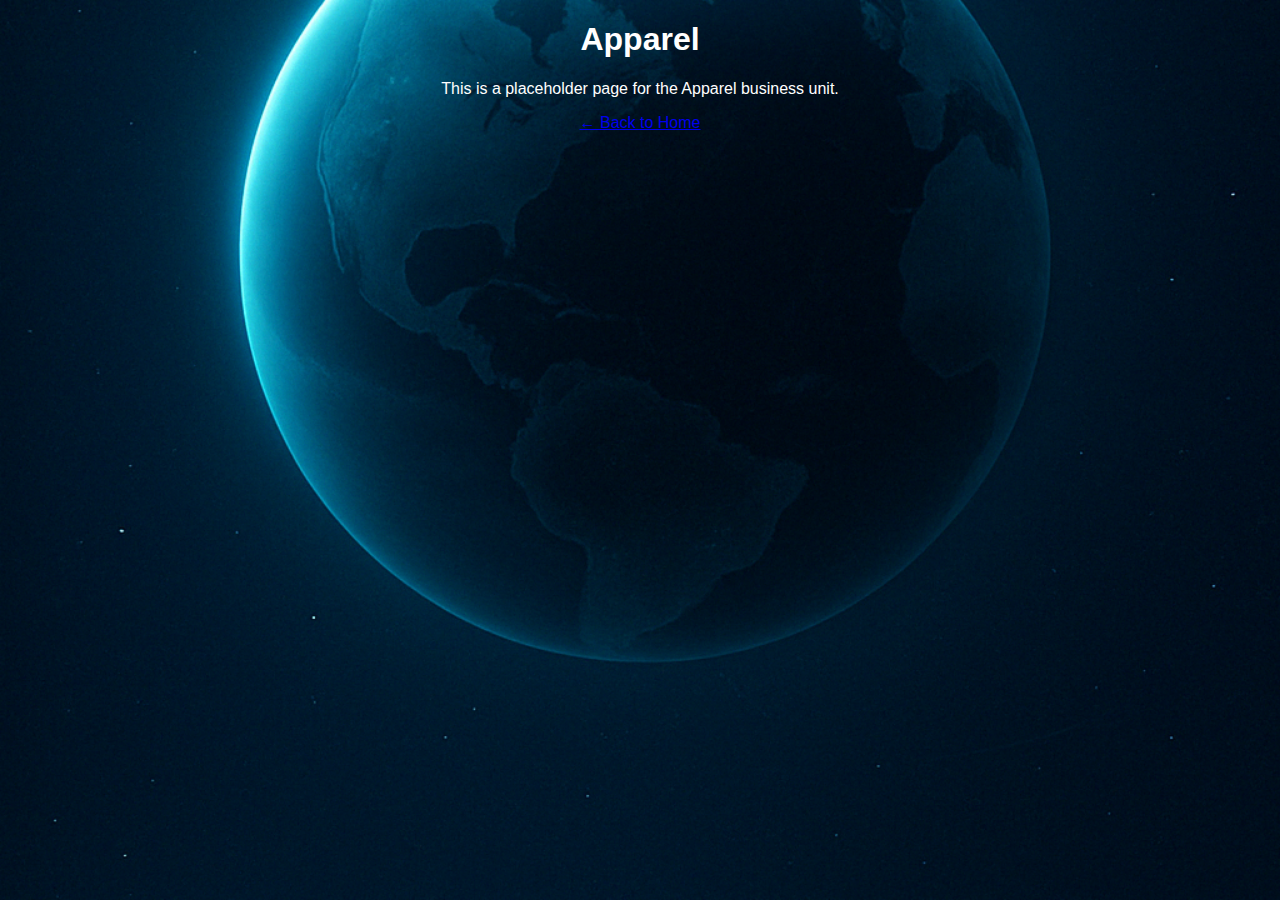
<file: apparel.html>
<!DOCTYPE html>
<html lang="en">
<head>
  <meta charset="UTF-8" />
  <meta name="viewport" content="width=device-width, initial-scale=1.0"/>
  <title>Apparel | Yvision</title>
  <link rel="stylesheet" href="style.css" />
</head>
<body>
  <div class="content">
    <h1>Apparel</h1>
    <p>This is a placeholder page for the Apparel business unit.</p>
    <a href="index.html" class="back">← Back to Home</a>
  </div>
</body>
</html>
</file>
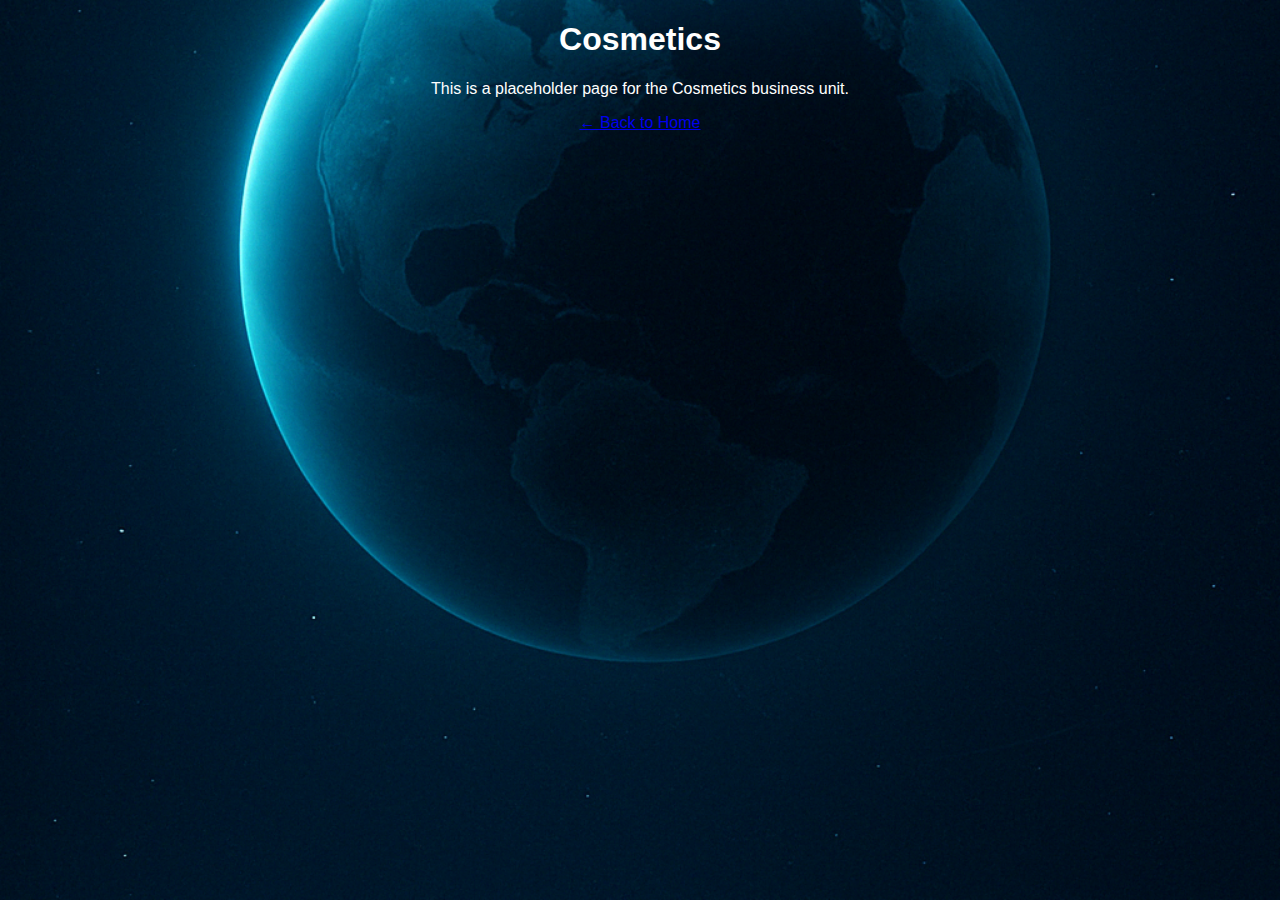
<file: cosmetics.html>
<!DOCTYPE html>
<html lang="en">
<head>
  <meta charset="UTF-8" />
  <meta name="viewport" content="width=device-width, initial-scale=1.0"/>
  <title>Cosmetics | Yvision</title>
  <link rel="stylesheet" href="style.css" />
</head>
<body>
  <div class="content">
    <h1>Cosmetics</h1>
    <p>This is a placeholder page for the Cosmetics business unit.</p>
    <a href="index.html" class="back">← Back to Home</a>
  </div>
</body>
</html>
</file>
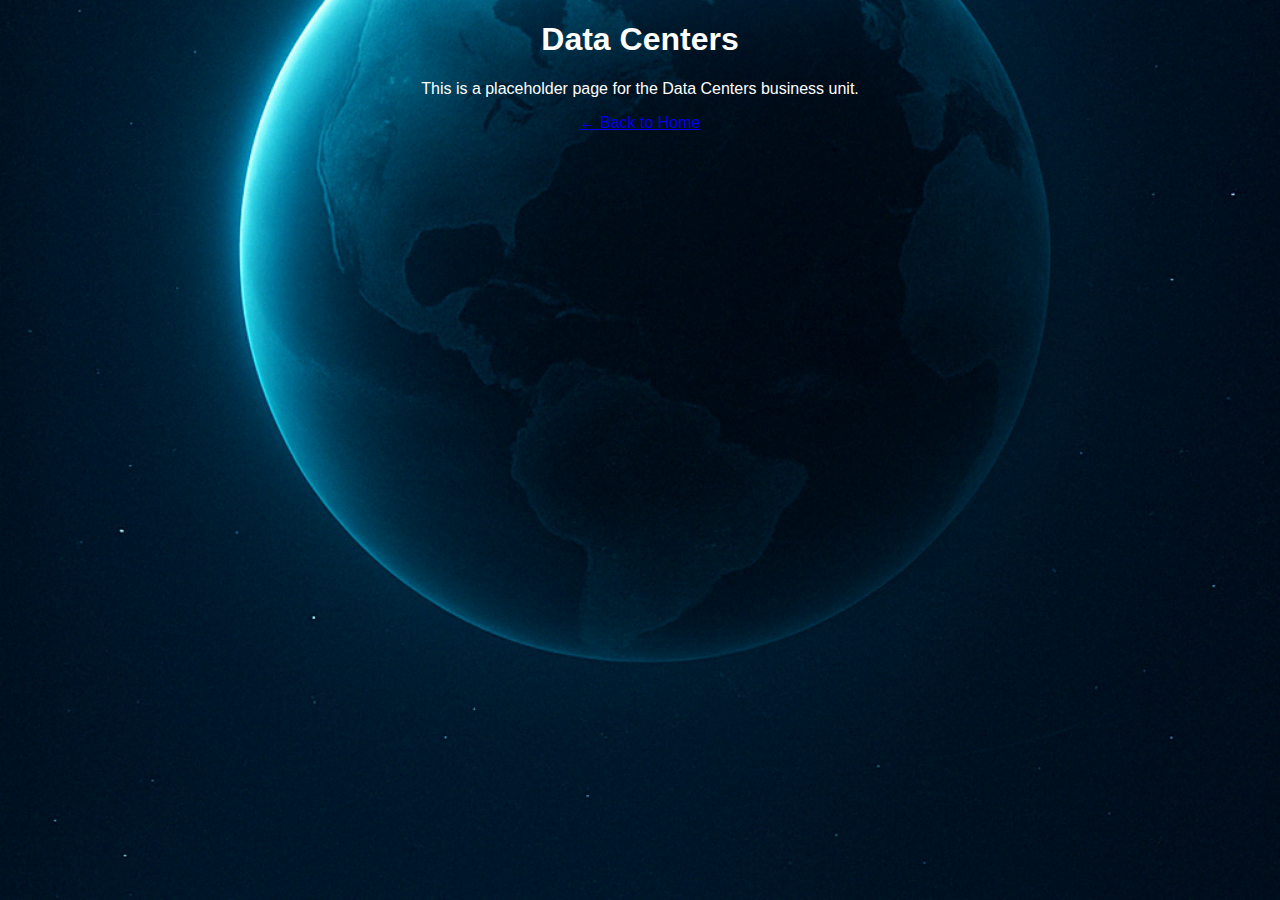
<file: data-centers.html>
<!DOCTYPE html>
<html lang="en">
<head>
  <meta charset="UTF-8" />
  <meta name="viewport" content="width=device-width, initial-scale=1.0"/>
  <title>Data Centers | Yvision</title>
  <link rel="stylesheet" href="style.css" />
</head>
<body>
  <div class="content">
    <h1>Data Centers</h1>
    <p>This is a placeholder page for the Data Centers business unit.</p>
    <a href="index.html" class="back">← Back to Home</a>
  </div>
</body>
</html>
</file>
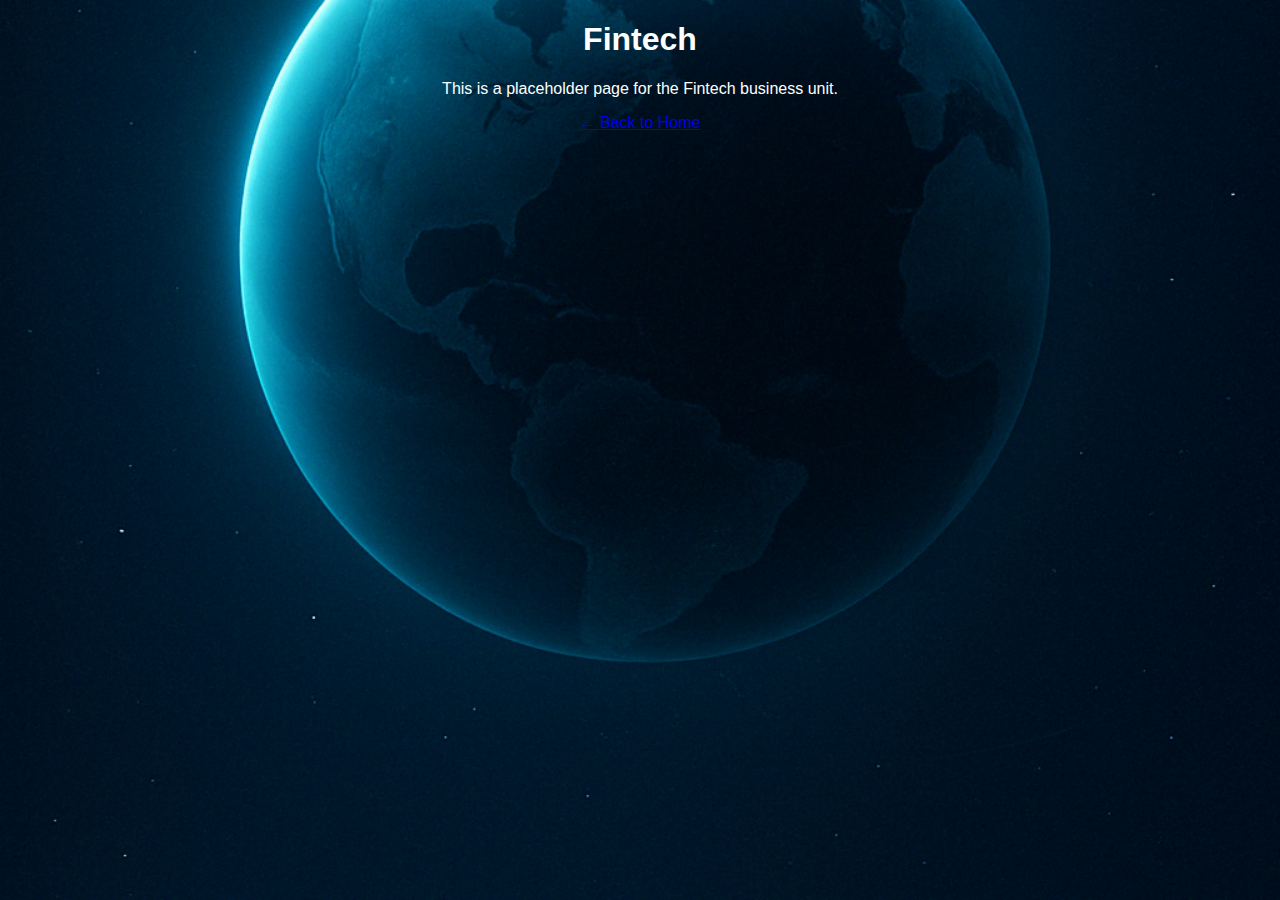
<file: fintech.html>
<!DOCTYPE html>
<html lang="en">
<head>
  <meta charset="UTF-8" />
  <meta name="viewport" content="width=device-width, initial-scale=1.0"/>
  <title>Fintech | Yvision</title>
  <link rel="stylesheet" href="style.css" />
</head>
<body>
  <div class="content">
    <h1>Fintech</h1>
    <p>This is a placeholder page for the Fintech business unit.</p>
    <a href="index.html" class="back">← Back to Home</a>
  </div>
</body>
</html>
</file>
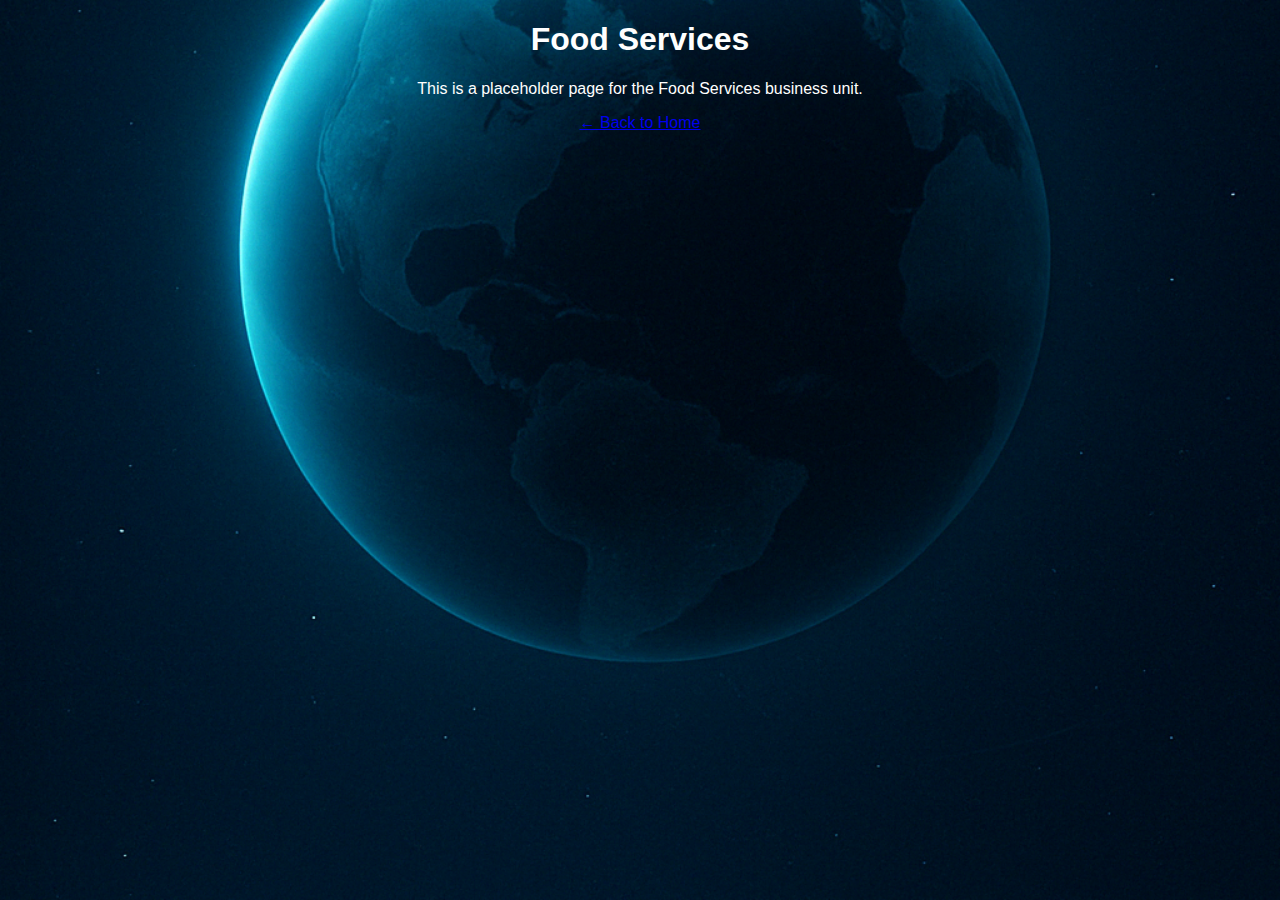
<file: food-services.html>
<!DOCTYPE html>
<html lang="en">
<head>
  <meta charset="UTF-8" />
  <meta name="viewport" content="width=device-width, initial-scale=1.0"/>
  <title>Food Services | Yvision</title>
  <link rel="stylesheet" href="style.css" />
</head>
<body>
  <div class="content">
    <h1>Food Services</h1>
    <p>This is a placeholder page for the Food Services business unit.</p>
    <a href="index.html" class="back">← Back to Home</a>
  </div>
</body>
</html>
</file>
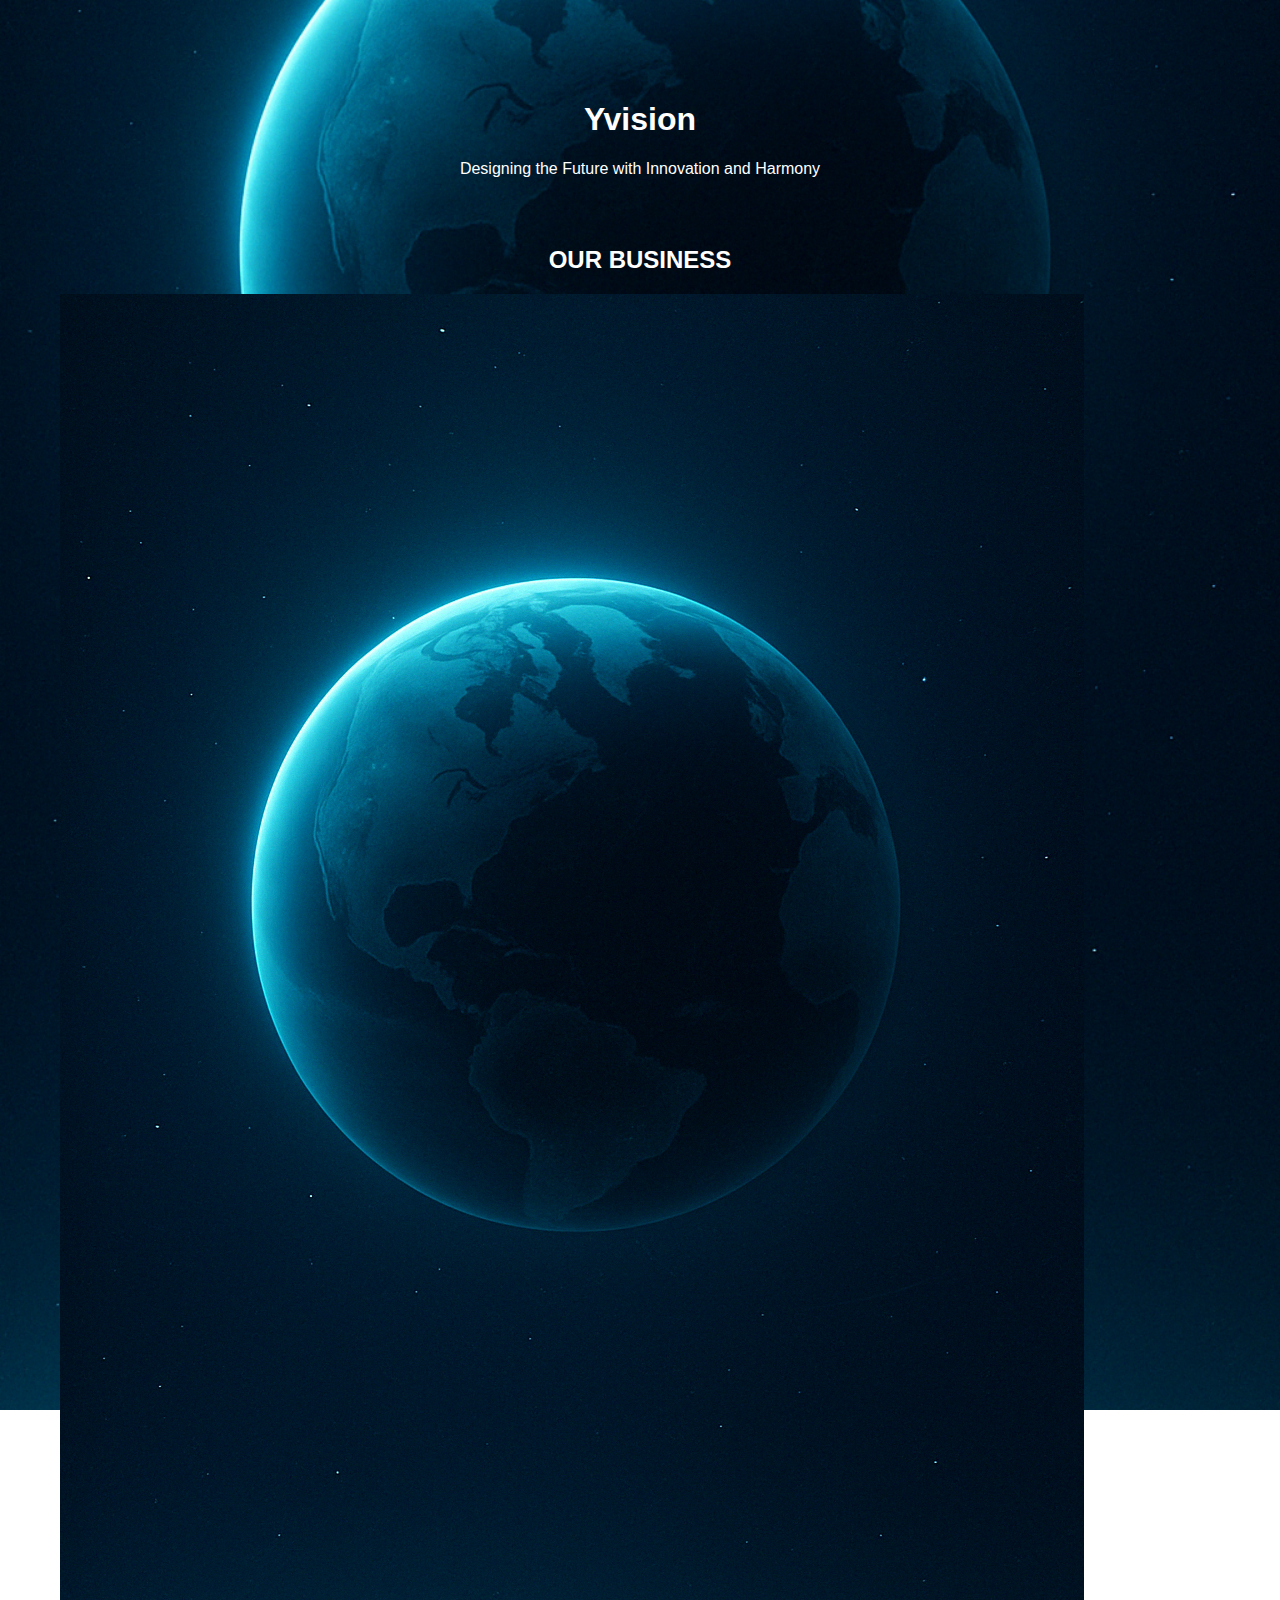
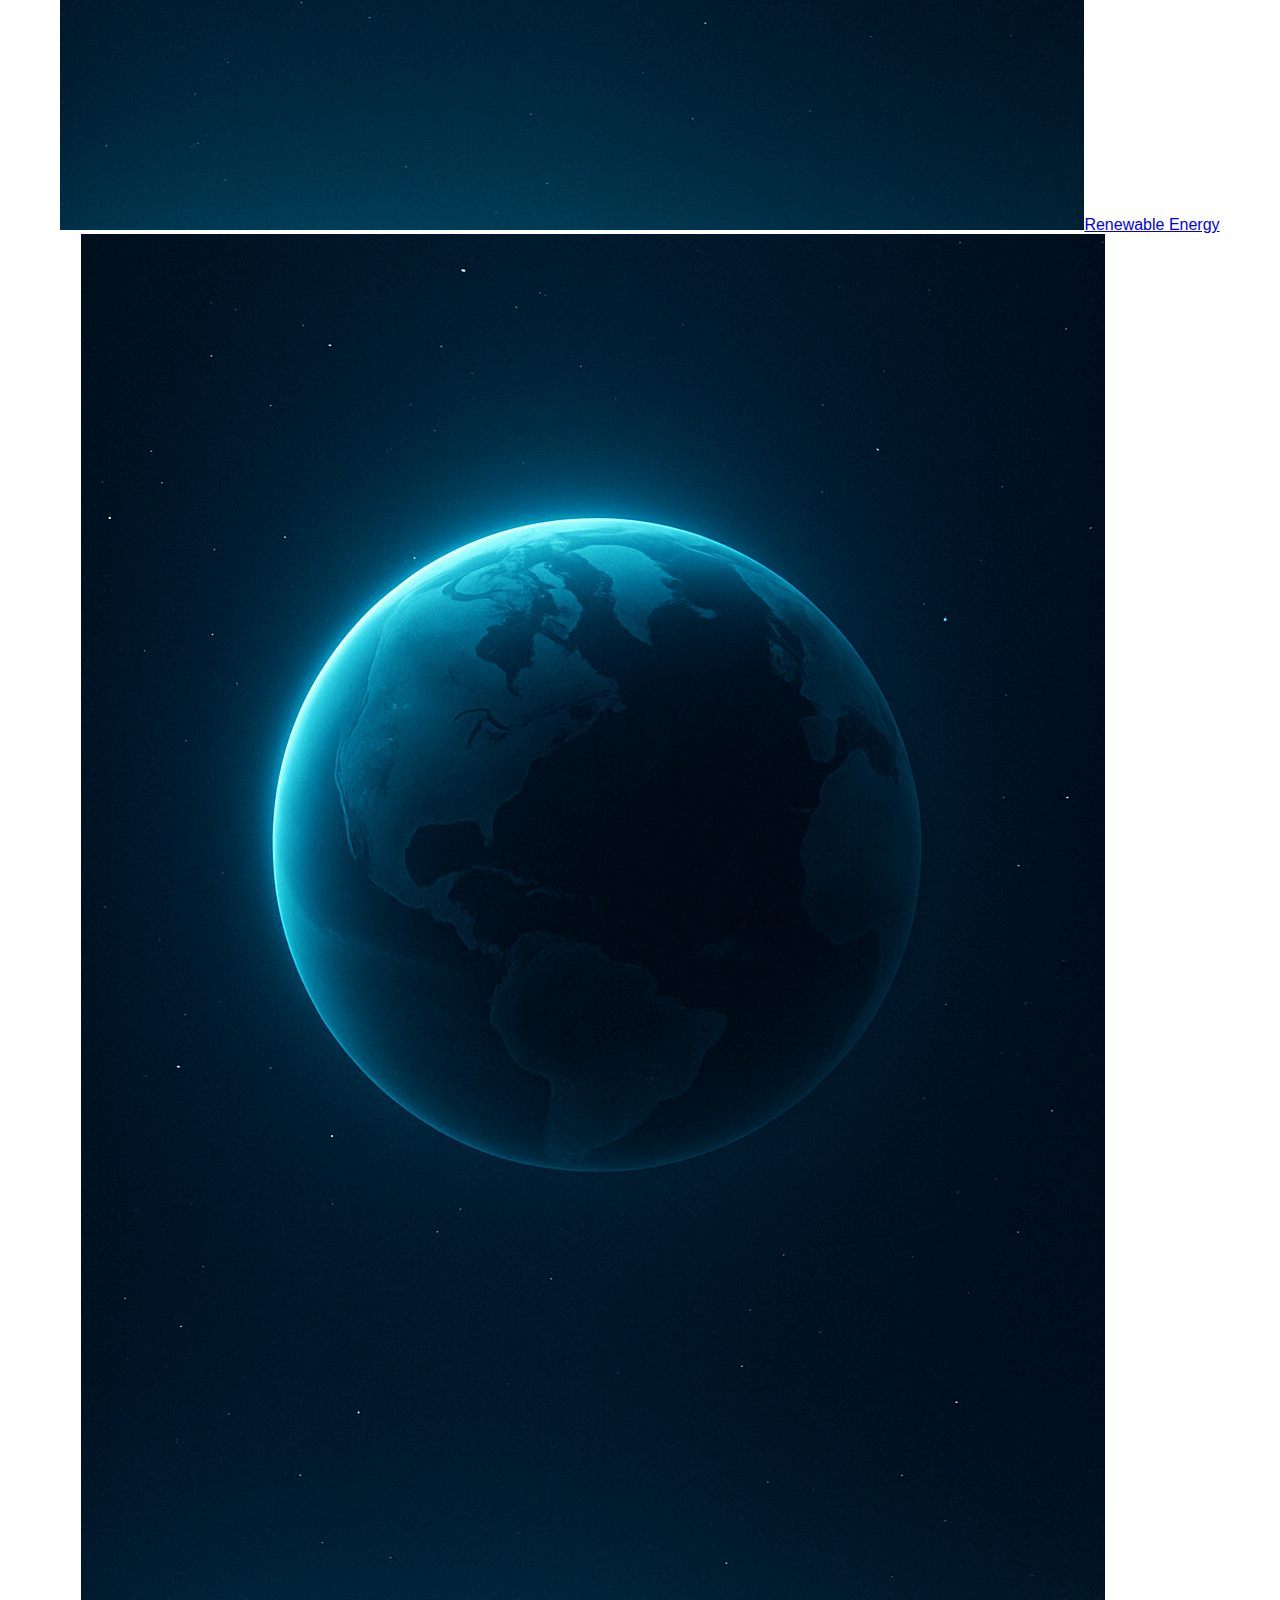
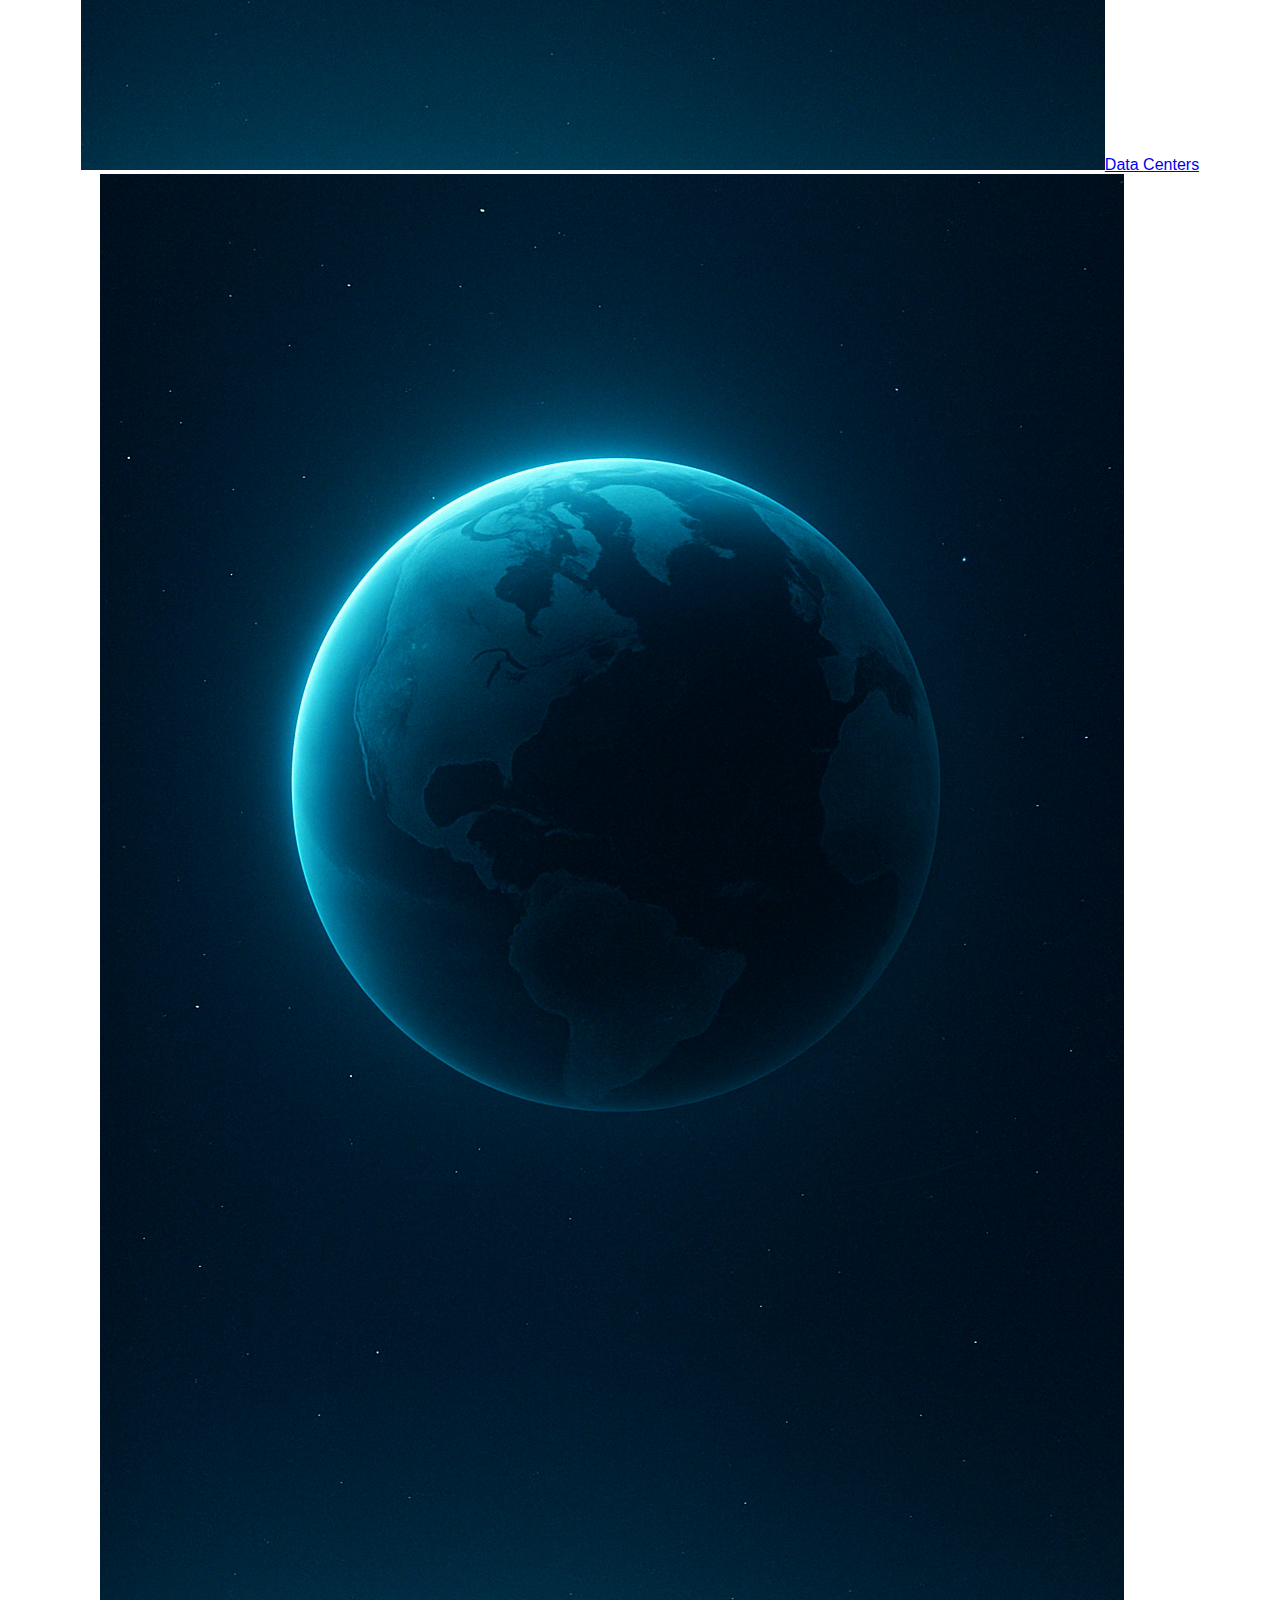
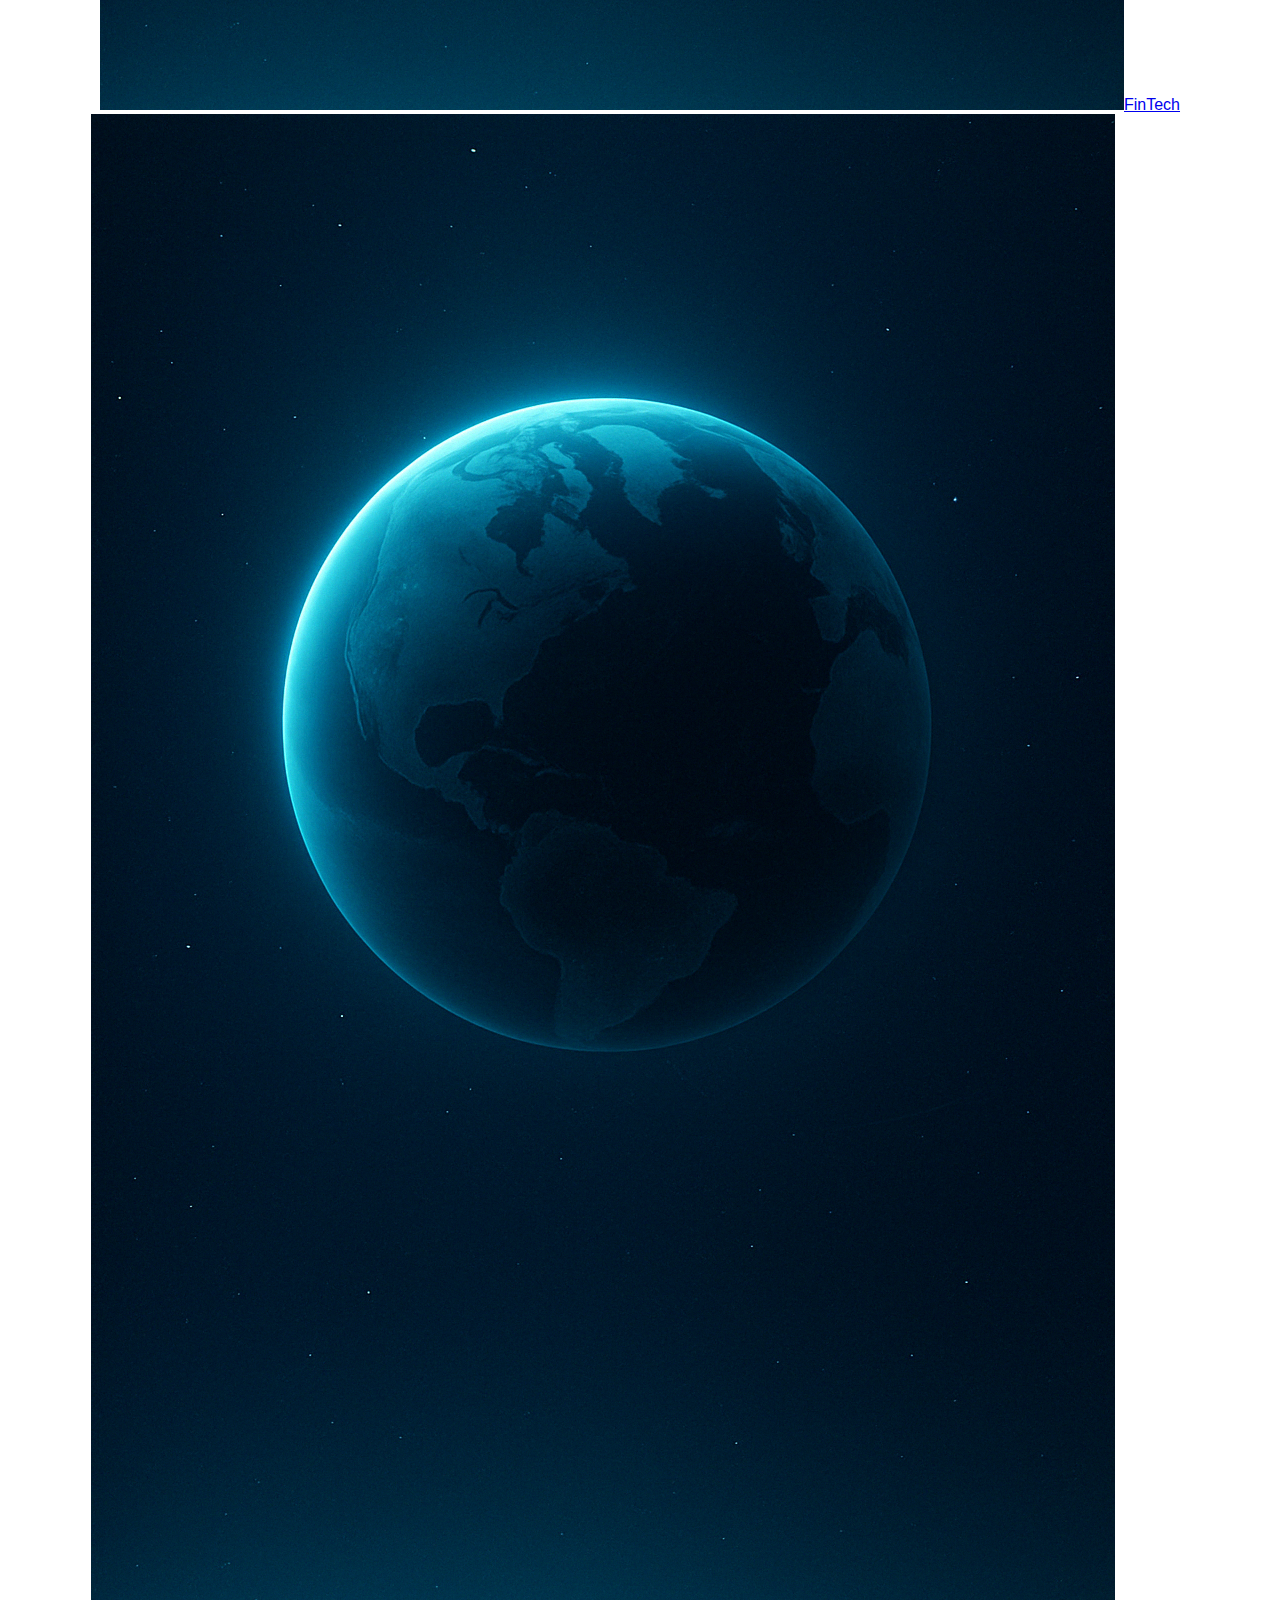
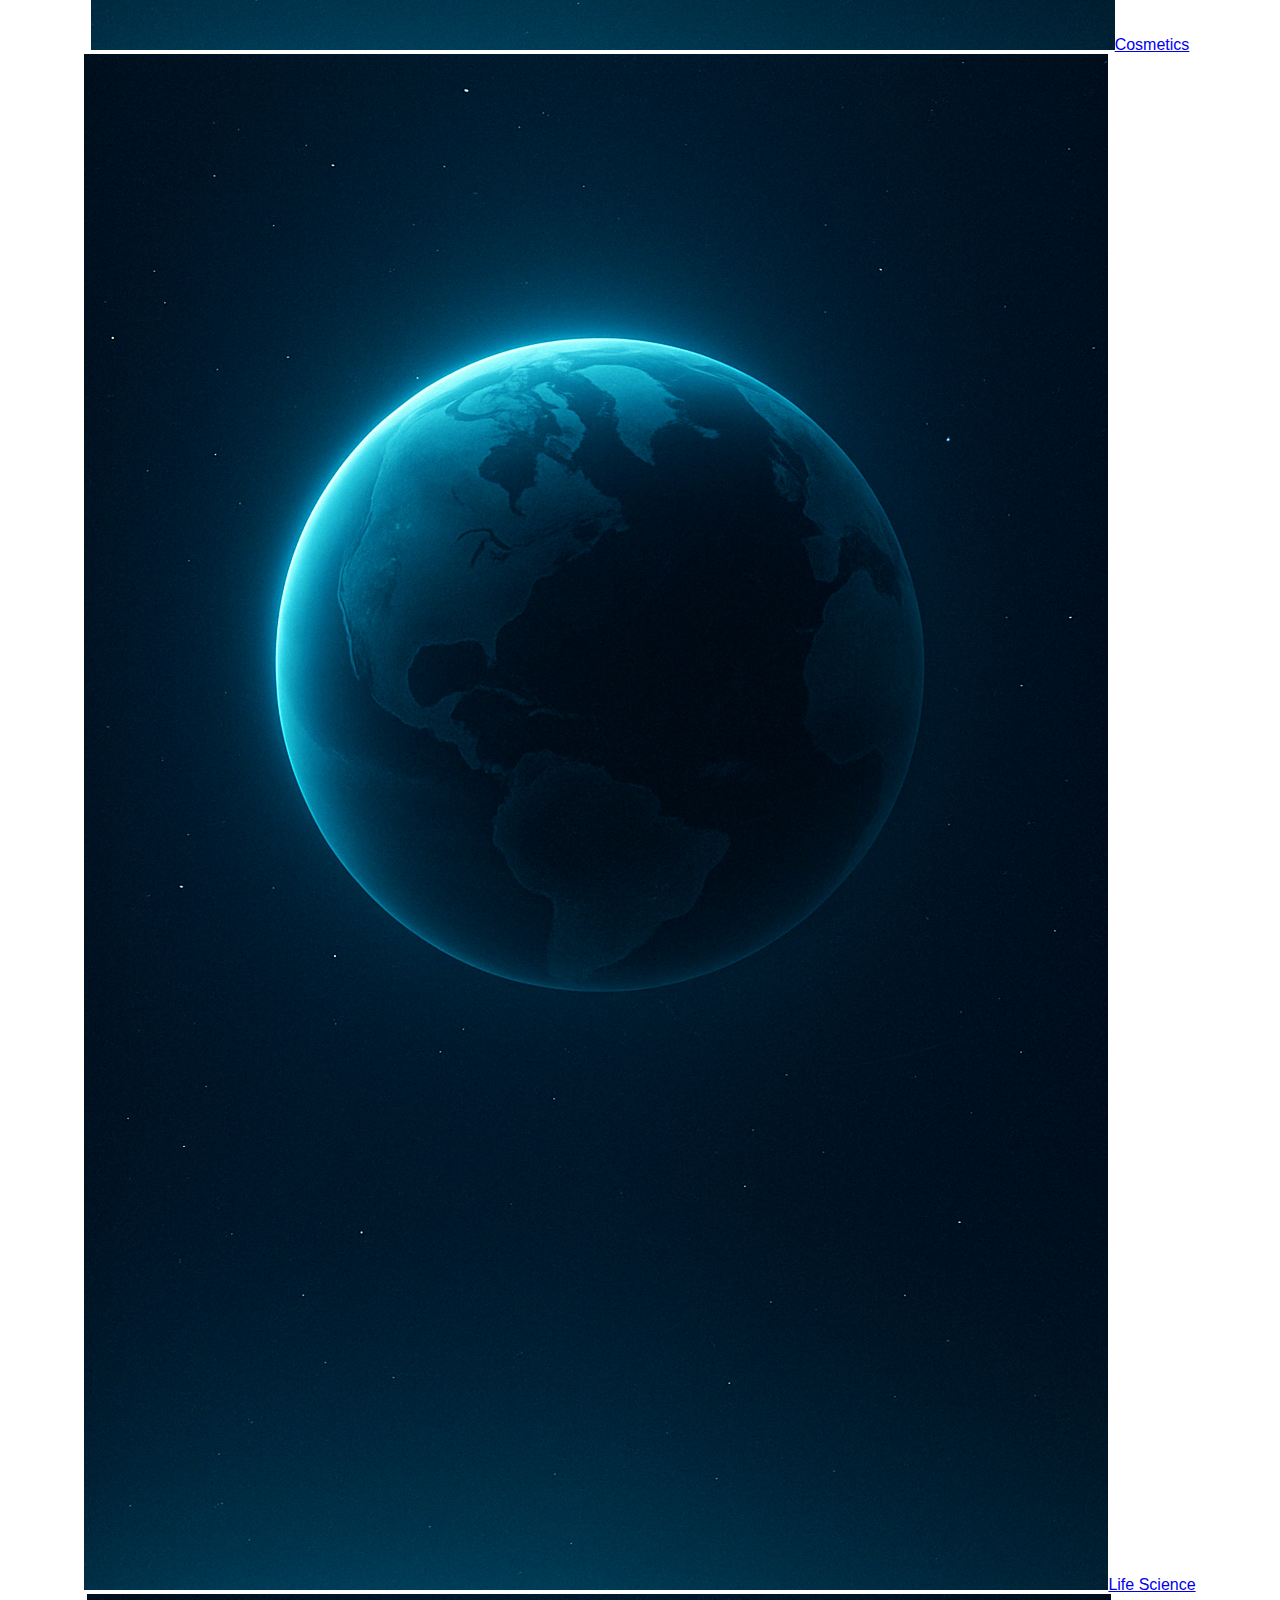
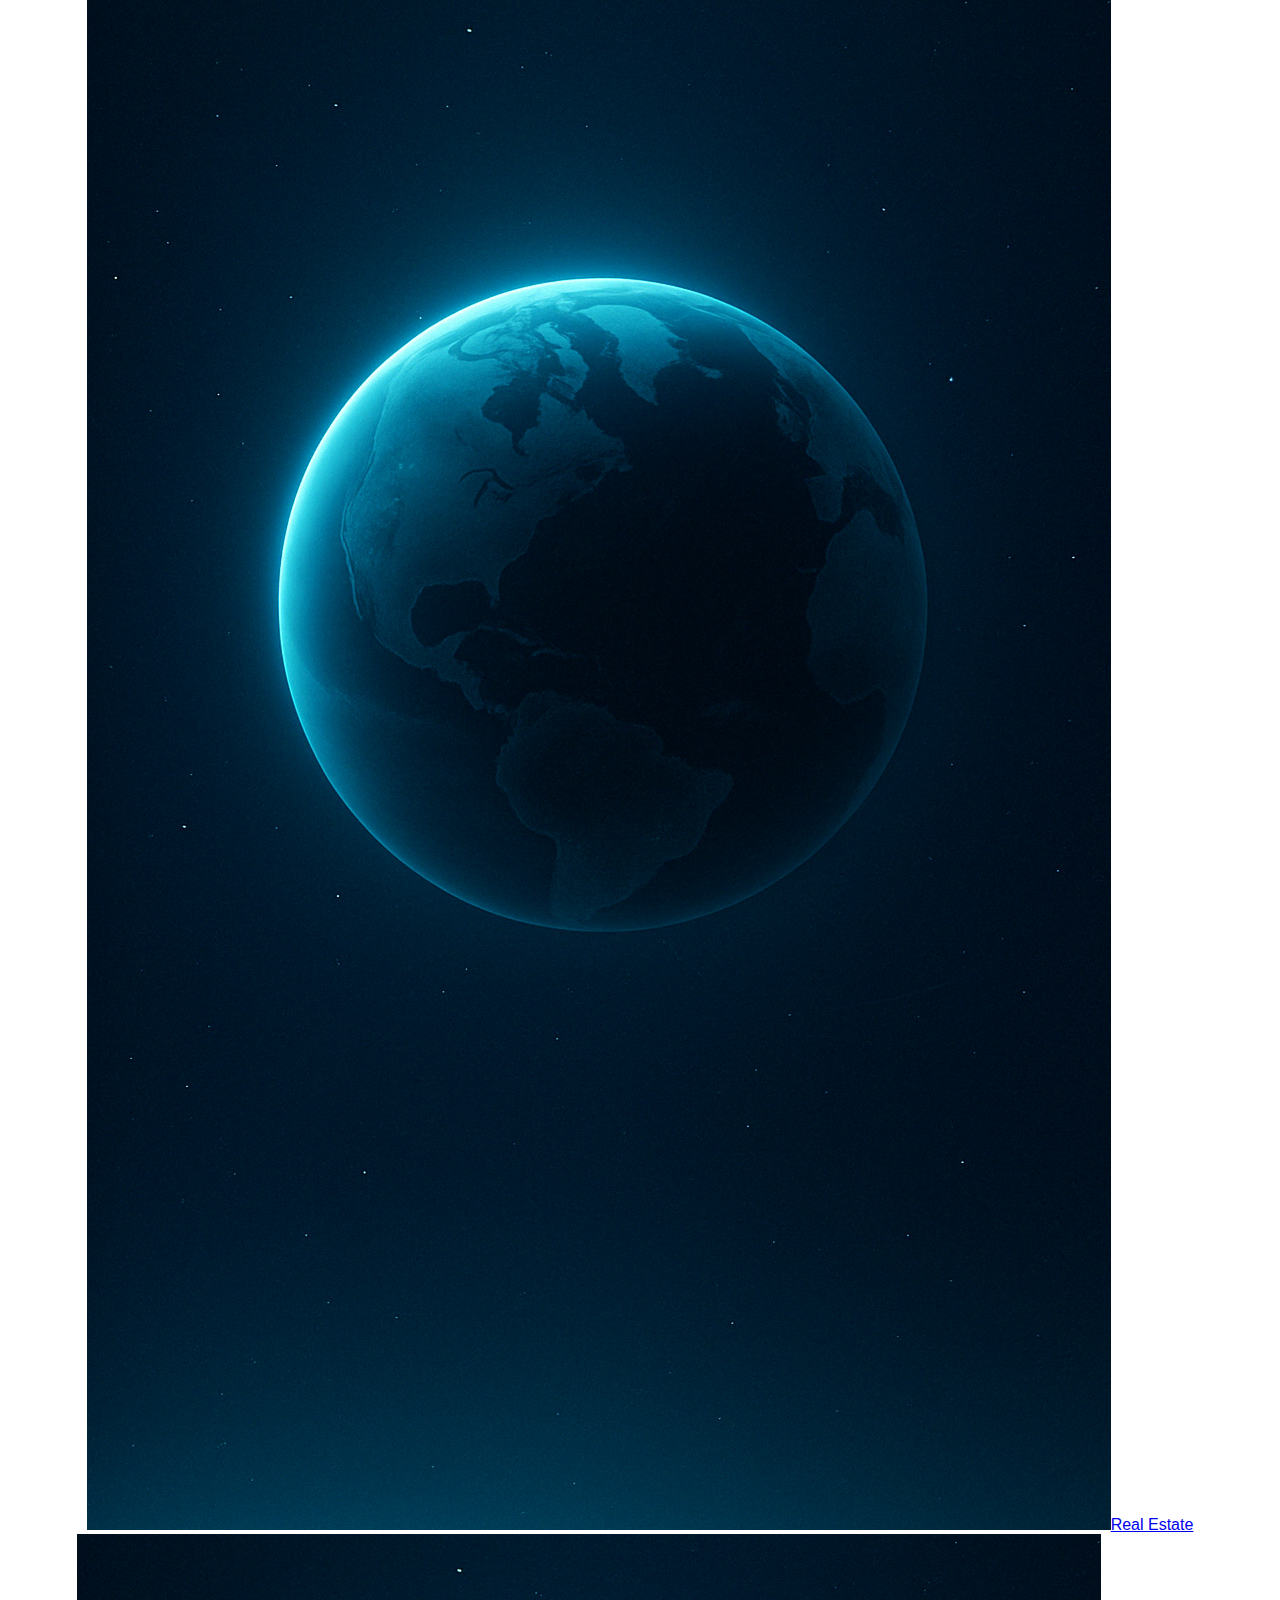
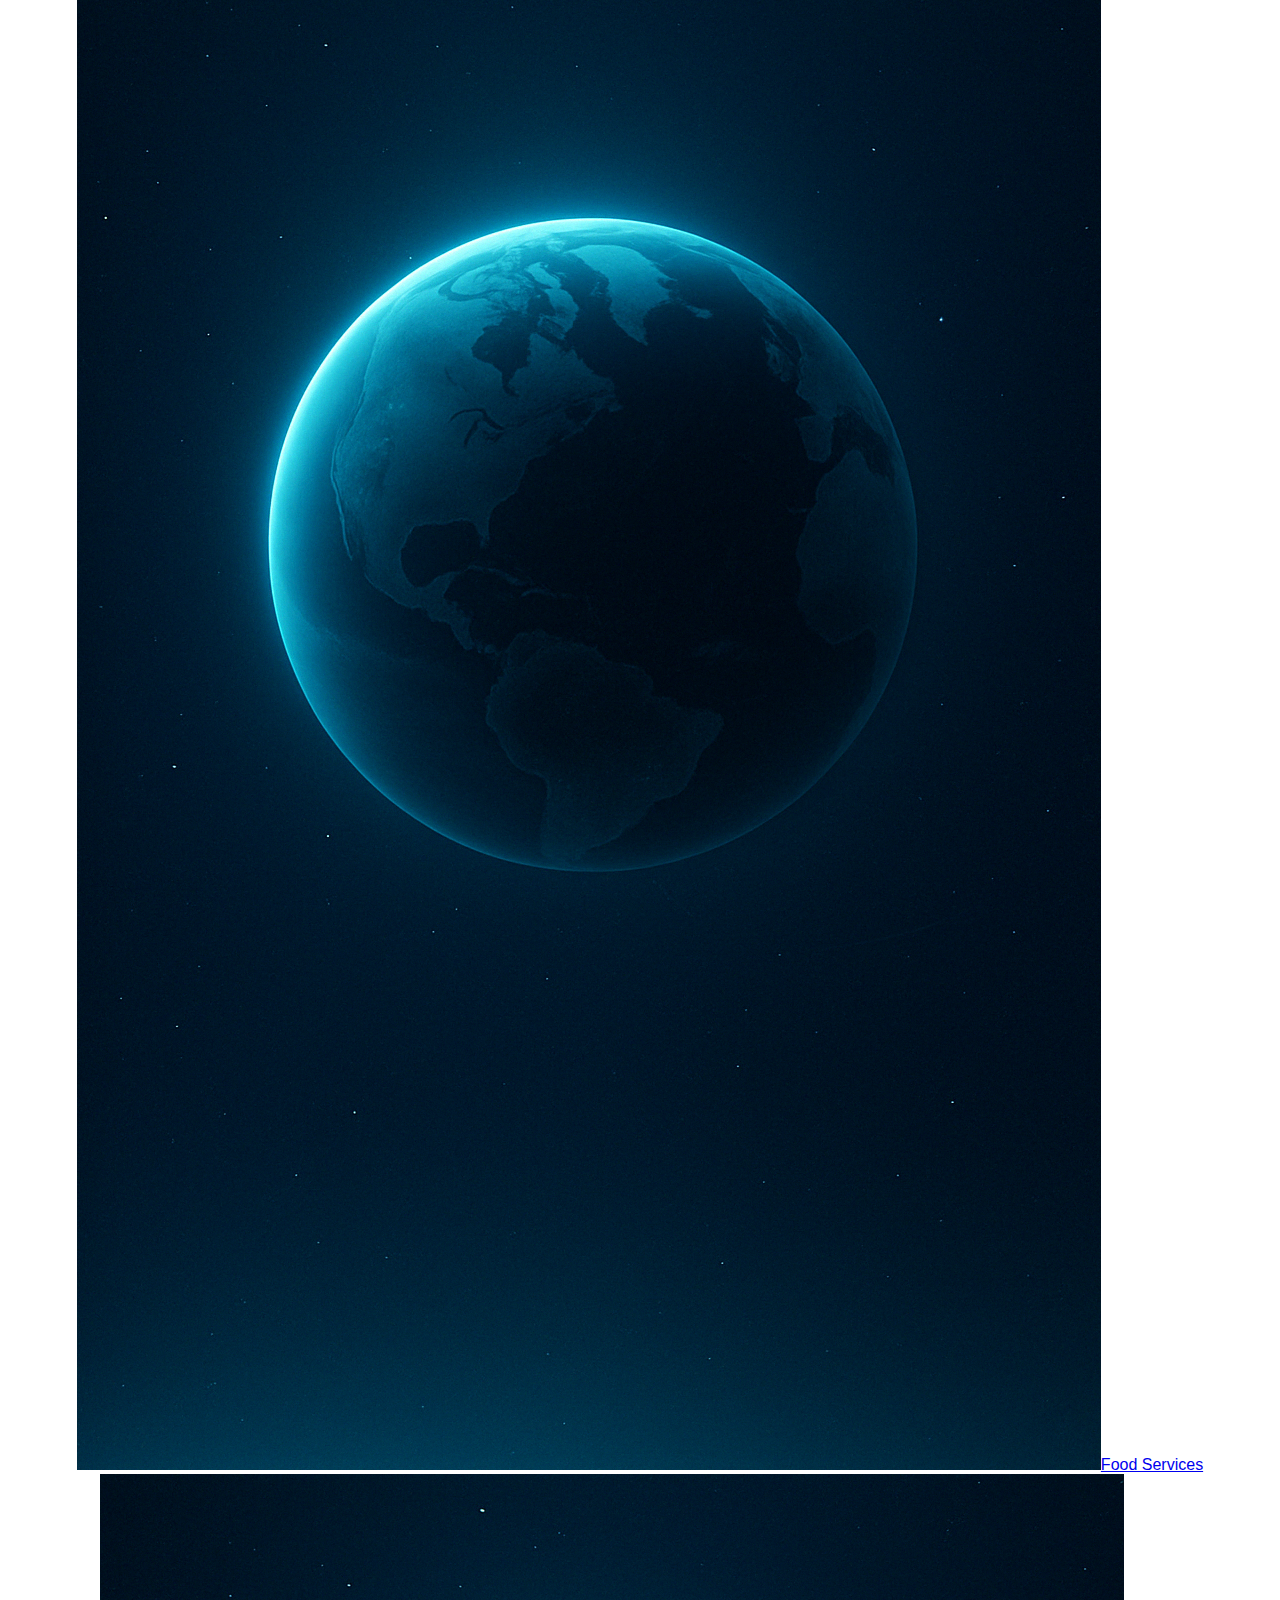
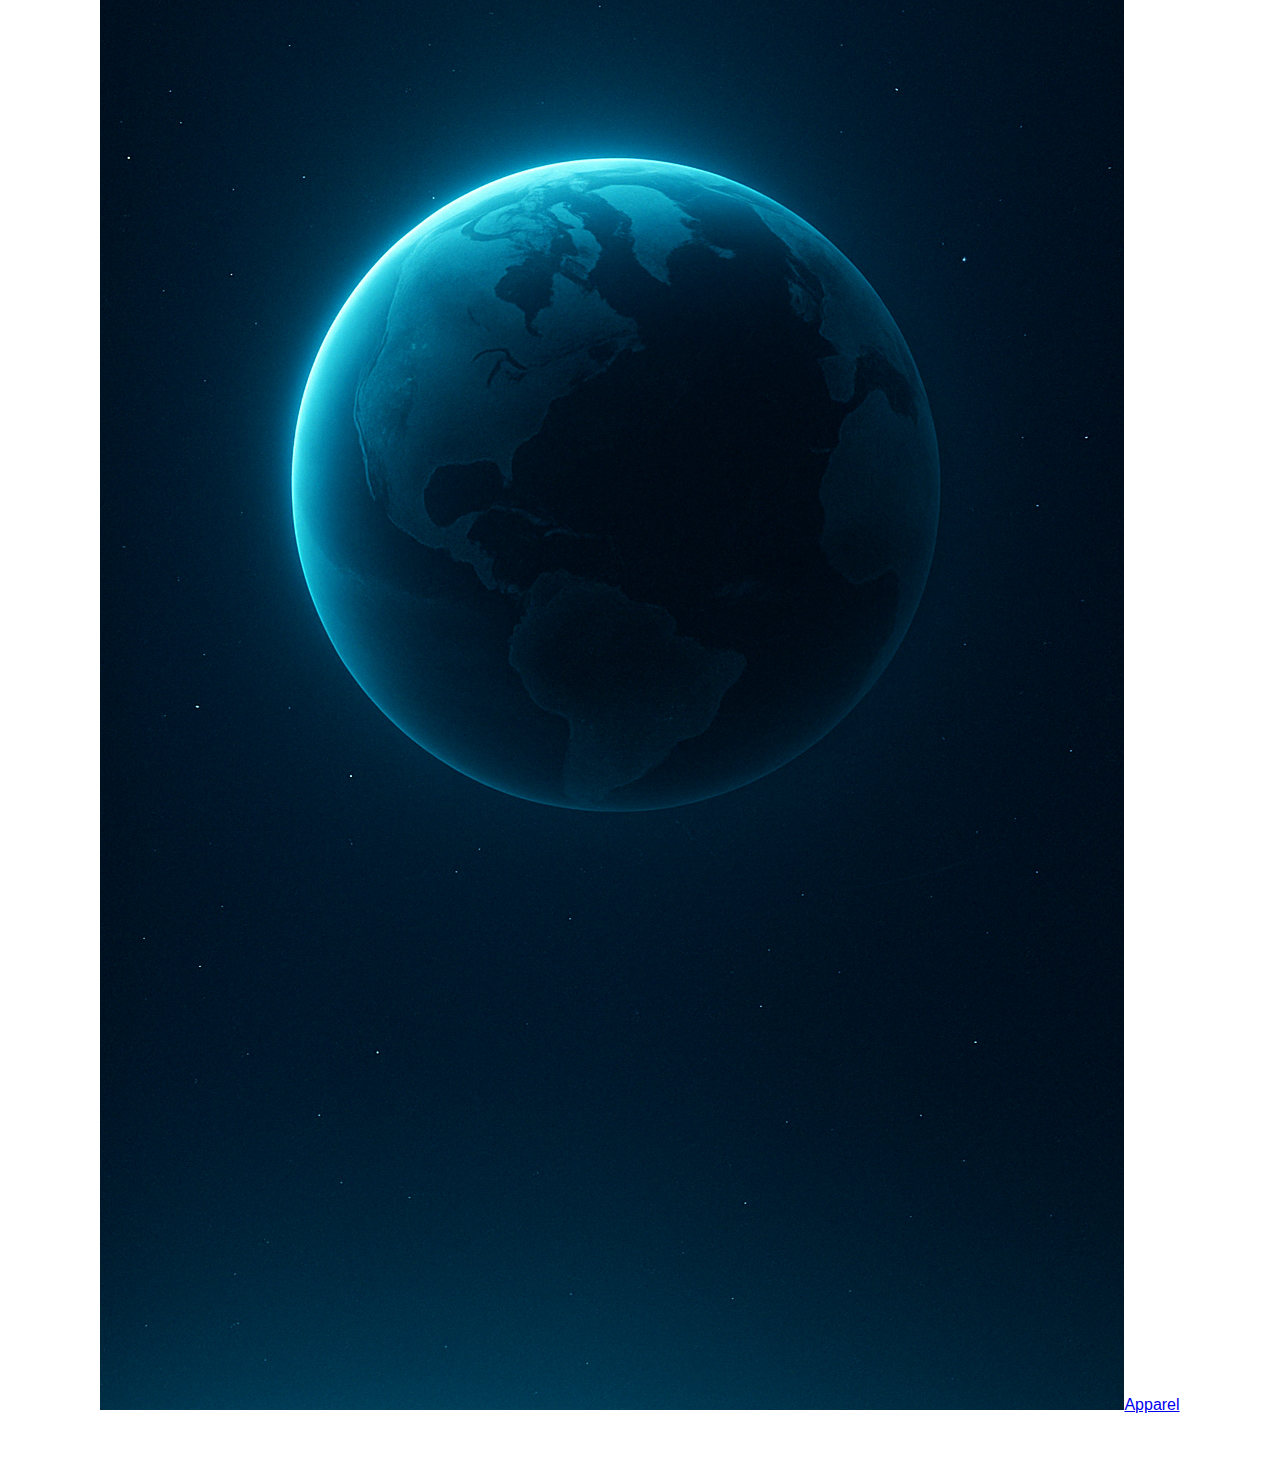
<file: index 2.html>
<!DOCTYPE html>
<html lang="en">
<head>
  <meta charset="UTF-8" />
  <meta name="viewport" content="width=device-width, initial-scale=1.0"/>
  <title>Yvision | Future-Driven Innovation</title>
  <link rel="stylesheet" href="style.css" />
  <script src="scrollreveal.js" defer></script>
</head>
<body>
  <div class="hero reveal">
    <h1>Yvision</h1>
    <p>Designing the Future with Innovation and Harmony</p>
  </div>

  <section class="business reveal">
    <h2>OUR BUSINESS</h2>
    <div class="grid">
      <a href="renewable.html"><img src="background.png" alt="" class="icon" /><span>Renewable Energy</span></a>
      <a href="data-centers.html"><img src="background.png" alt="" class="icon" /><span>Data Centers</span></a>
      <a href="fintech.html"><img src="background.png" alt="" class="icon" /><span>FinTech</span></a>
      <a href="cosmetics.html"><img src="background.png" alt="" class="icon" /><span>Cosmetics</span></a>
      <a href="life-science.html"><img src="background.png" alt="" class="icon" /><span>Life Science</span></a>
      <a href="real-estate.html"><img src="background.png" alt="" class="icon" /><span>Real Estate</span></a>
      <a href="food-services.html"><img src="background.png" alt="" class="icon" /><span>Food Services</span></a>
      <a href="apparel.html"><img src="background.png" alt="" class="icon" /><span>Apparel</span></a>
    </div>
  </section>

  <footer class="reveal">
    <p>&copy; 2025 Yvision. All rights reserved.</p>
  </footer>
</body>
</html>
</file>
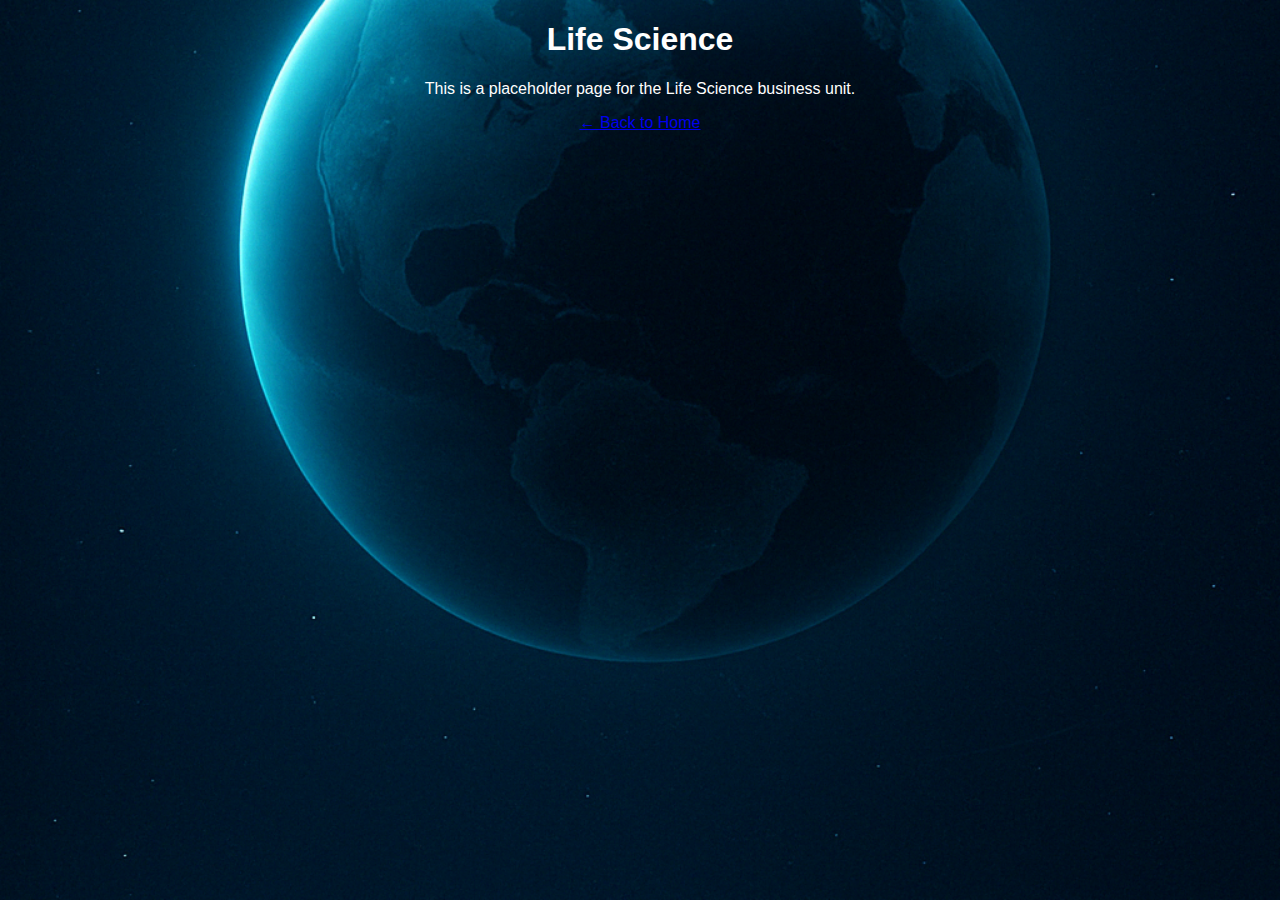
<file: life-science.html>
<!DOCTYPE html>
<html lang="en">
<head>
  <meta charset="UTF-8" />
  <meta name="viewport" content="width=device-width, initial-scale=1.0"/>
  <title>Life Science | Yvision</title>
  <link rel="stylesheet" href="style.css" />
</head>
<body>
  <div class="content">
    <h1>Life Science</h1>
    <p>This is a placeholder page for the Life Science business unit.</p>
    <a href="index.html" class="back">← Back to Home</a>
  </div>
</body>
</html>
</file>
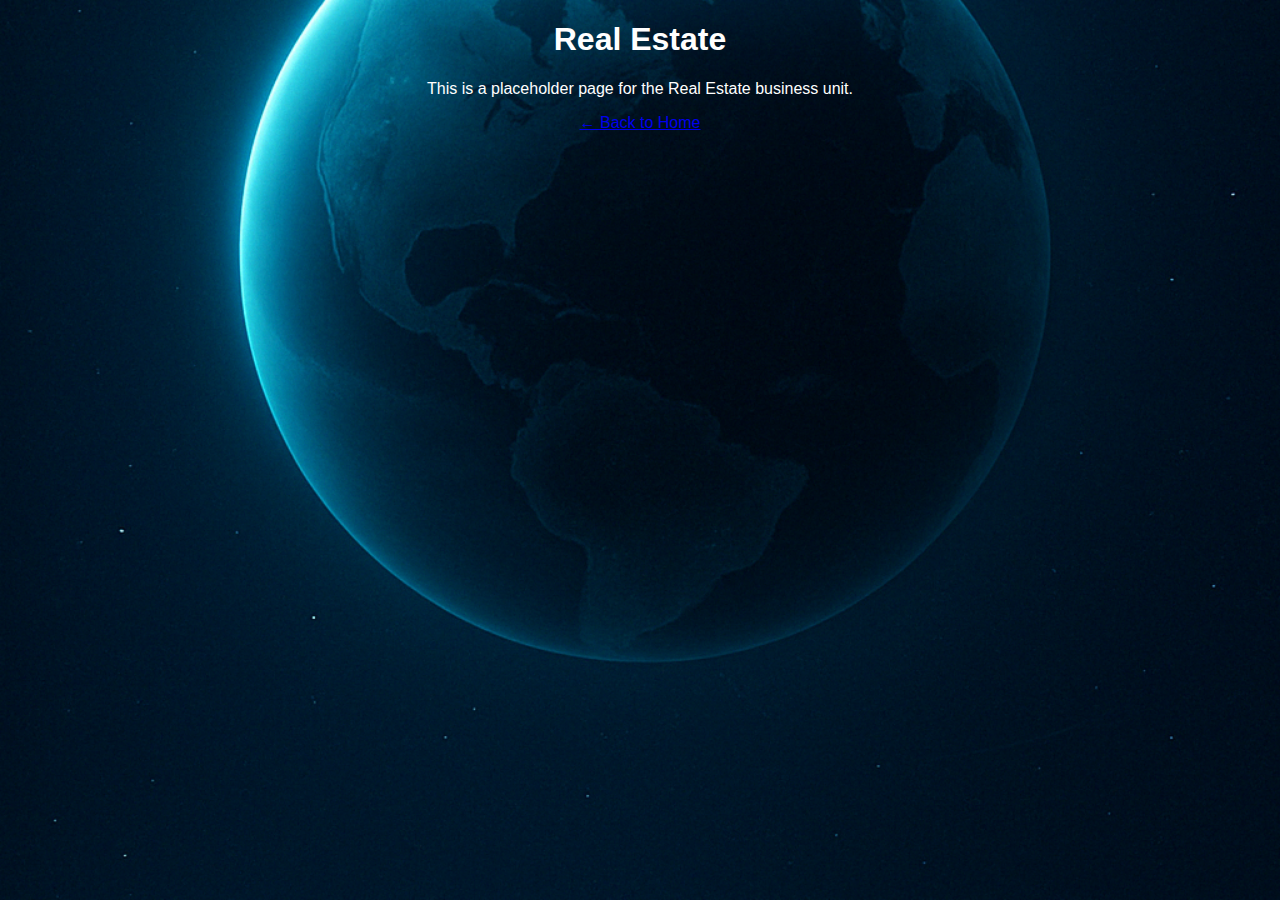
<file: real-estate.html>
<!DOCTYPE html>
<html lang="en">
<head>
  <meta charset="UTF-8" />
  <meta name="viewport" content="width=device-width, initial-scale=1.0"/>
  <title>Real Estate | Yvision</title>
  <link rel="stylesheet" href="style.css" />
</head>
<body>
  <div class="content">
    <h1>Real Estate</h1>
    <p>This is a placeholder page for the Real Estate business unit.</p>
    <a href="index.html" class="back">← Back to Home</a>
  </div>
</body>
</html>
</file>
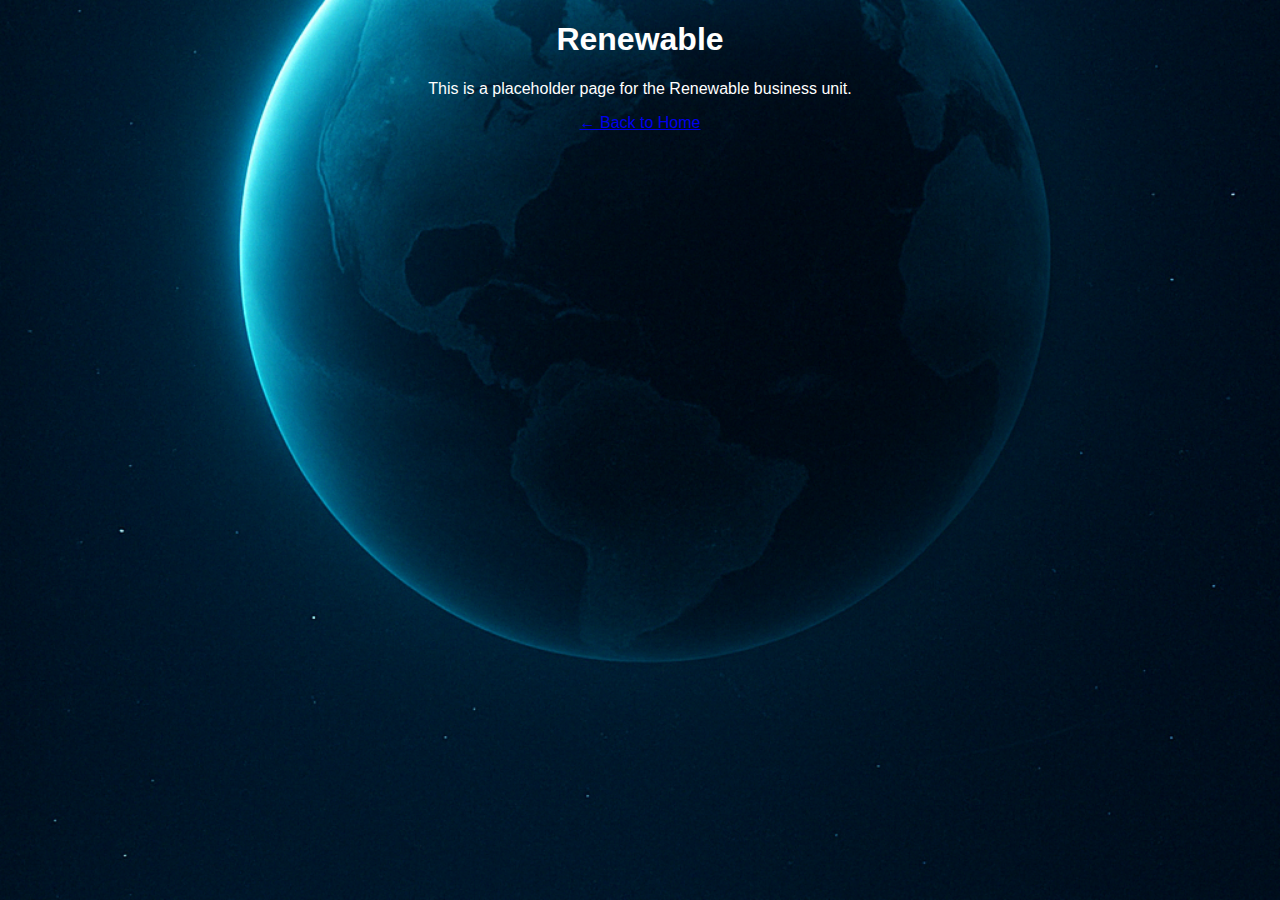
<file: renewable.html>
<!DOCTYPE html>
<html lang="en">
<head>
  <meta charset="UTF-8" />
  <meta name="viewport" content="width=device-width, initial-scale=1.0"/>
  <title>Renewable | Yvision</title>
  <link rel="stylesheet" href="style.css" />
</head>
<body>
  <div class="content">
    <h1>Renewable</h1>
    <p>This is a placeholder page for the Renewable business unit.</p>
    <a href="index.html" class="back">← Back to Home</a>
  </div>
</body>
</html>
</file>
<file: style.css>
body {
    font-family: sans-serif;
    margin: 0;
    padding: 0;
    background: url('images/background.png') no-repeat center center fixed;
    background-size: cover;
    color: white;
    text-align: center;
}

.hero {
    padding: 5em 1em 2em;
}

.icon-grid {
    display: grid;
    grid-template-columns: repeat(2, 1fr);
    gap: 1.5em;
    max-width: 400px;
    margin: 2em auto;
}

.icon-grid a {
    color: white;
    text-decoration: none;
    display: flex;
    flex-direction: column;
    align-items: center;
}

.icon-grid img {
    width: 64px;
    height: 64px;
    margin-bottom: 0.5em;
}

.vision-section {
    margin-top: 4em;
    padding: 2em;
    background-color: rgba(0, 0, 0, 0.5); /* 半透明の背景 */
    border-radius: 10px;
    max-width: 600px;
    margin-left: auto;
    margin-right: auto;
}

footer {
    margin-top: 3em;
    font-size: 0.8em;
}
</file>
